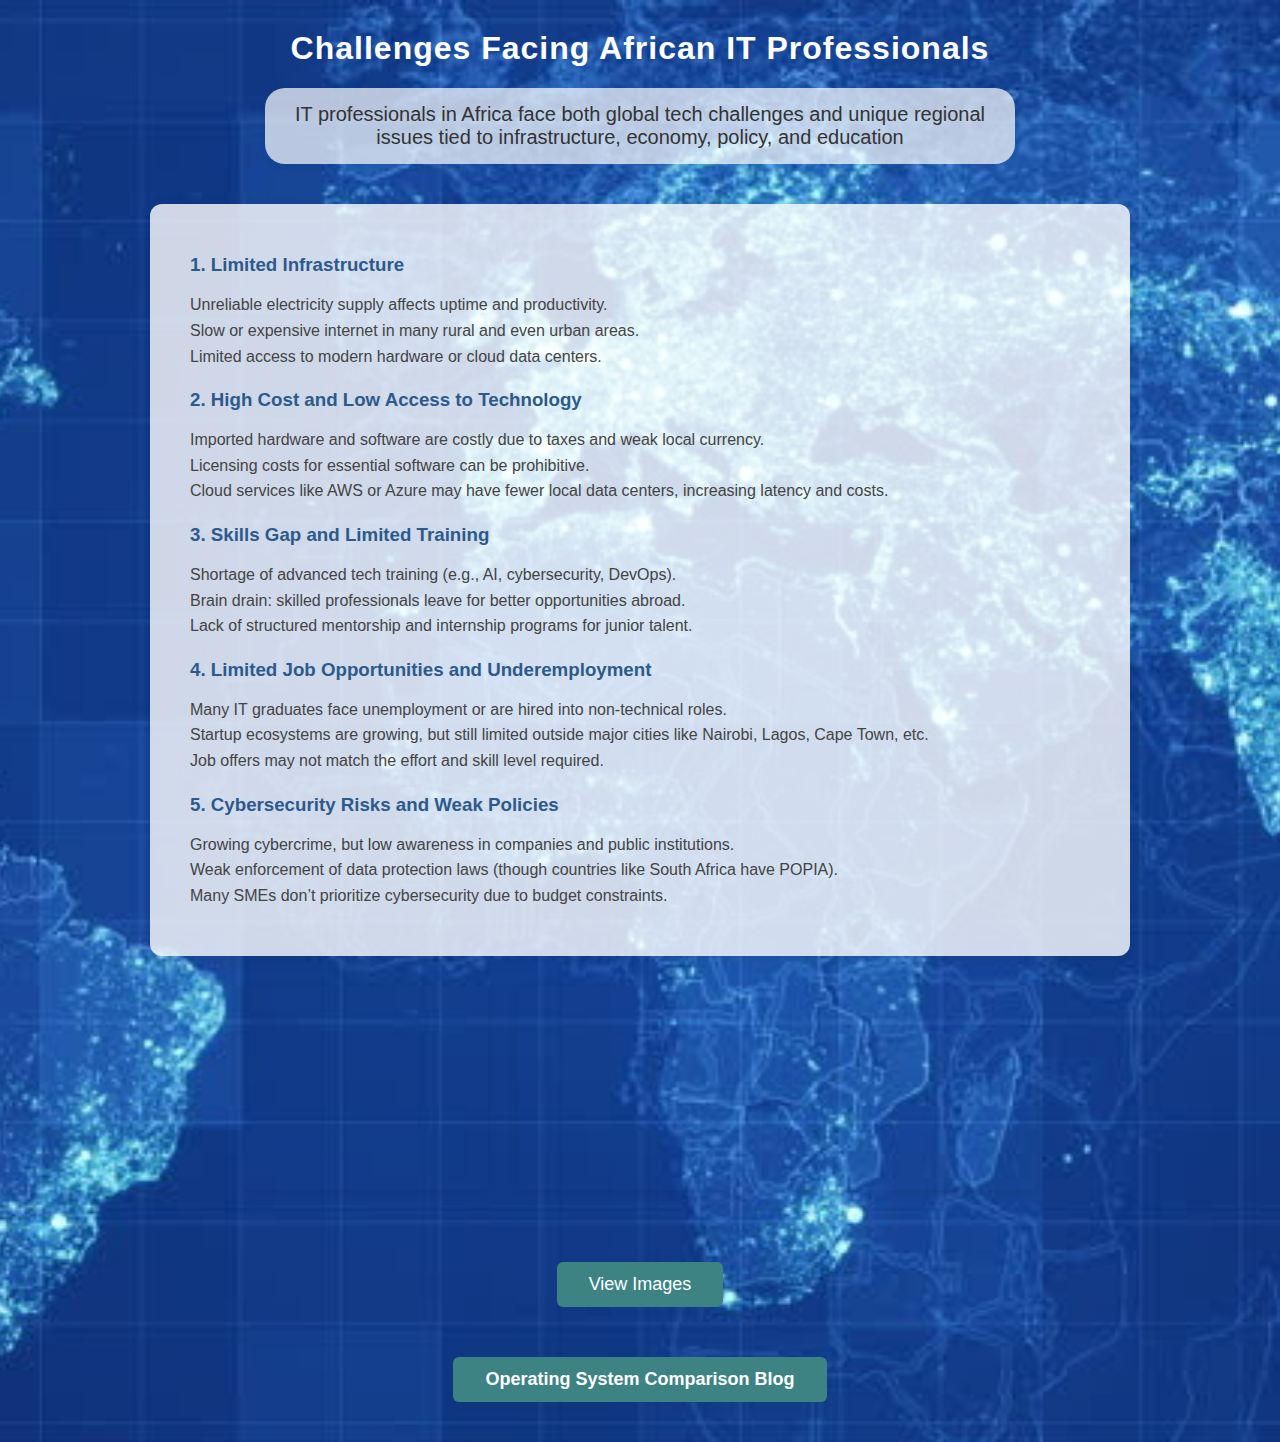
<file: index.html>
<!DOCTYPE html>
<html lang="en">
<head>
    <meta charset="UTF-8">
    <meta name="viewport" content="width=device-width, initial-scale=1.0">
    <link rel="stylesheet" href="style.css">
    <title>Document</title>
</head>
<body>
    <h1>Challenges Facing African IT Professionals</h1>
    <p id="description">
        IT professionals in Africa face both global tech challenges and unique regional issues tied to infrastructure, economy, policy, and education
    </p>
    <div id="cont">
        
        <h3 id ="h1">1. Limited Infrastructure</h3>
        <p id="p1">
            Unreliable electricity supply affects uptime and productivity.<br>
            Slow or expensive internet in many rural and even urban areas.<br>
            Limited access to modern hardware or cloud data centers.<br>
        </p>
        <h3 id="h2">2. High Cost and Low Access to Technology</h3>
        <p id="p2">
            Imported hardware and software are costly due to taxes and weak local currency.<br>
            Licensing costs for essential software can be prohibitive.<br>
            Cloud services like AWS or Azure may have fewer local data centers, increasing latency and costs.<br>
        </p>
        <h3 id="h3">3. Skills Gap and Limited Training</h3>
        <p id="p3">
            Shortage of advanced tech training (e.g., AI, cybersecurity, DevOps).<br>
            Brain drain: skilled professionals leave for better opportunities abroad.<br>
            Lack of structured mentorship and internship programs for junior talent.<br>
        </p>
        <h3 id="h4">4. Limited Job Opportunities and Underemployment</h3>
        <p id="p4">
            Many IT graduates face unemployment or are hired into non-technical roles.<br>
            Startup ecosystems are growing, but still limited outside major cities like Nairobi, Lagos, Cape Town, etc.<br>
            Job offers may not match the effort and skill level required.<br>
        </p>
        <h3 id="h5">5. Cybersecurity Risks and Weak Policies</h3>
        <p id="p5">
            Growing cybercrime, but low awareness in companies and public institutions.<br>
            Weak enforcement of data protection laws (though countries like South Africa have POPIA).<br>
            Many SMEs don’t prioritize cybersecurity due to budget constraints.<br>
        </p>
    </div>
    
    <div id="picDiv">
        <div id="picDiv1">
           
        </div>
        <div id="picDiv2">

        </div>
        <div id="picDiv3">

         </div>
    </div>


    <div id="cont1">
        <p id = "here"></p>
        <button>View Images</button>
    </div>
    <div class="blog_link">
        <button >
            <a href="osComparison.html" >
                Operating System Comparison Blog
            </a>
        </button>
    </div>
    <script src="script.js"></script>
</body>
</html>
</file>
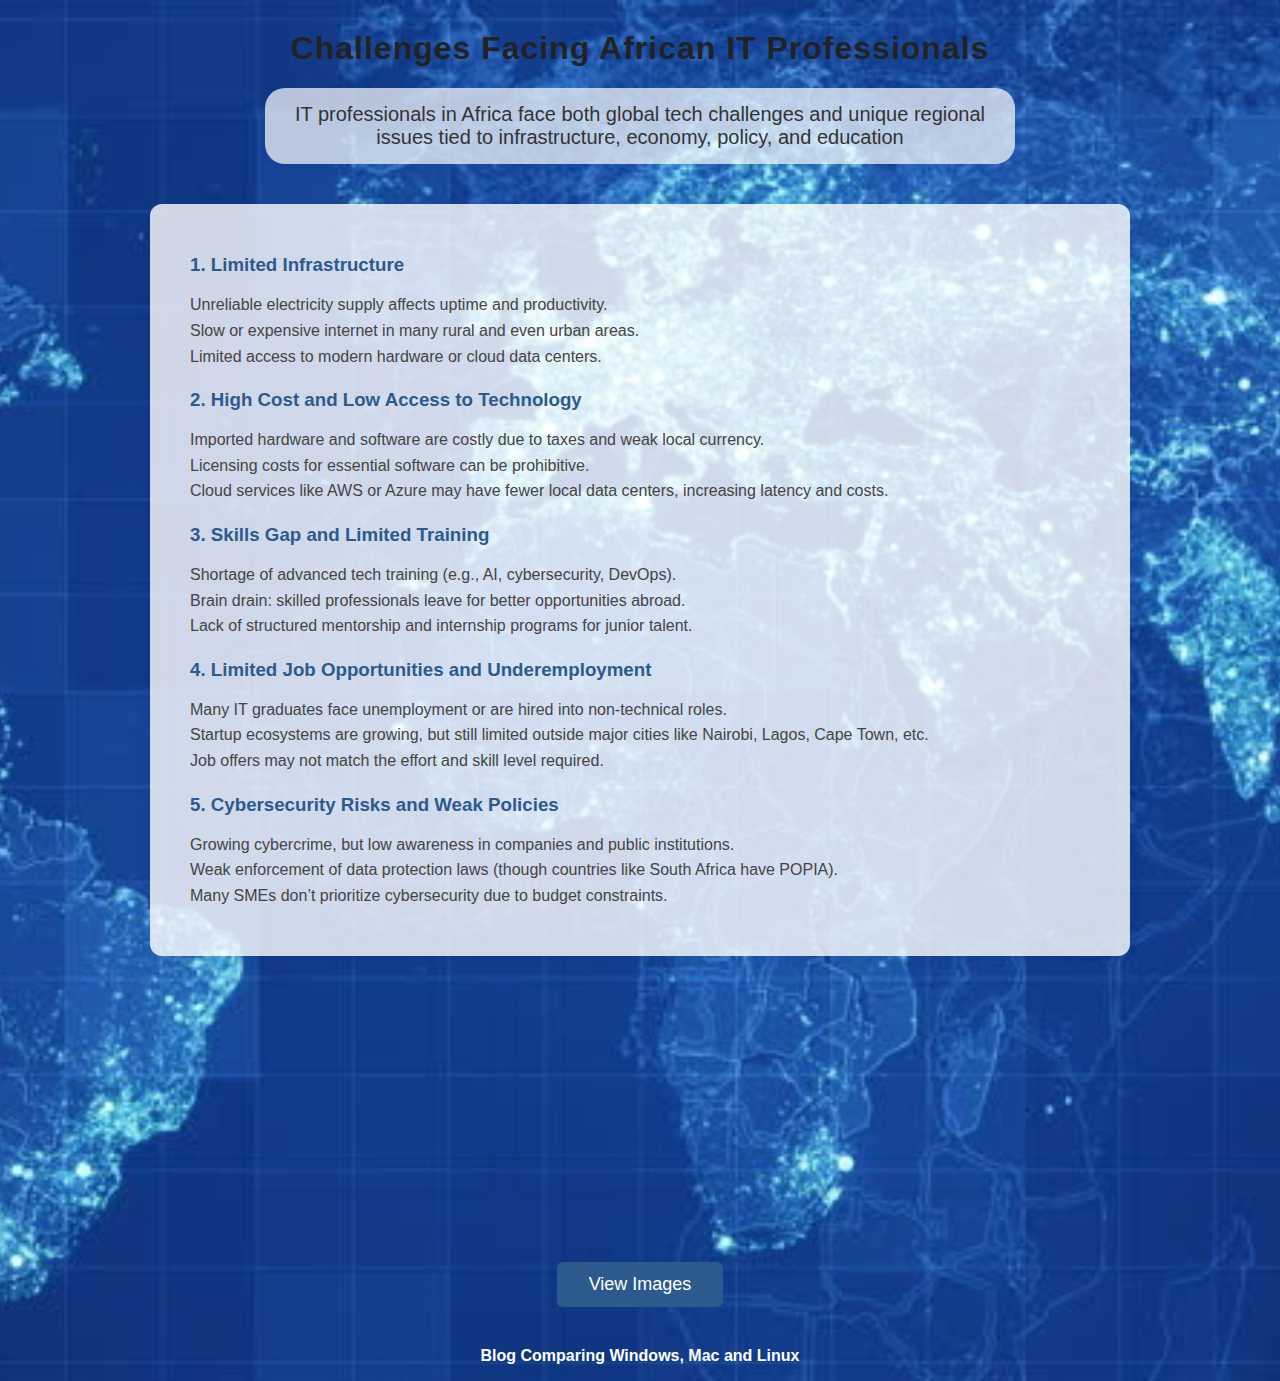
<file: project2/index.html>
<!DOCTYPE html>
<html lang="en">
<head>
    <meta charset="UTF-8">
    <meta name="viewport" content="width=device-width, initial-scale=1.0">
    <link rel="stylesheet" href="style.css">
    <title>Document</title>
</head>
<body>
    <h1>Challenges Facing African IT Professionals</h1>
    <p id="description">
        IT professionals in Africa face both global tech challenges and unique regional issues tied to infrastructure, economy, policy, and education
    </p>
    <div id="cont">
        
        <h3 id ="h1">1. Limited Infrastructure</h3>
        <p id="p1">
            Unreliable electricity supply affects uptime and productivity.<br>
            Slow or expensive internet in many rural and even urban areas.<br>
            Limited access to modern hardware or cloud data centers.<br>
        </p>
        <h3 id="h2">2. High Cost and Low Access to Technology</h3>
        <p id="p2">
            Imported hardware and software are costly due to taxes and weak local currency.<br>
            Licensing costs for essential software can be prohibitive.<br>
            Cloud services like AWS or Azure may have fewer local data centers, increasing latency and costs.<br>
        </p>
        <h3 id="h3">3. Skills Gap and Limited Training</h3>
        <p id="p3">
            Shortage of advanced tech training (e.g., AI, cybersecurity, DevOps).<br>
            Brain drain: skilled professionals leave for better opportunities abroad.<br>
            Lack of structured mentorship and internship programs for junior talent.<br>
        </p>
        <h3 id="h4">4. Limited Job Opportunities and Underemployment</h3>
        <p id="p4">
            Many IT graduates face unemployment or are hired into non-technical roles.<br>
            Startup ecosystems are growing, but still limited outside major cities like Nairobi, Lagos, Cape Town, etc.<br>
            Job offers may not match the effort and skill level required.<br>
        </p>
        <h3 id="h5">5. Cybersecurity Risks and Weak Policies</h3>
        <p id="p5">
            Growing cybercrime, but low awareness in companies and public institutions.<br>
            Weak enforcement of data protection laws (though countries like South Africa have POPIA).<br>
            Many SMEs don’t prioritize cybersecurity due to budget constraints.<br>
        </p>
    </div>
    
    <div id="picDiv">
        <div id="picDiv1">
           
        </div>
        <div id="picDiv2">

        </div>
        <div id="picDiv3">

         </div>
    </div>


    <div id="cont1">
        <p id = "here"></p>
        <button>View Images</button>
    </div>
    <p style="text-align:center; margin-top: 10px;">
        
        <a href="osComparison.html" style="text-decoration: none; color: white; font-weight: bold;">
            Blog Comparing Windows, Mac and Linux
        </a>
    </p>
    <script src="script.js"></script>
</body>
</html>
</file>
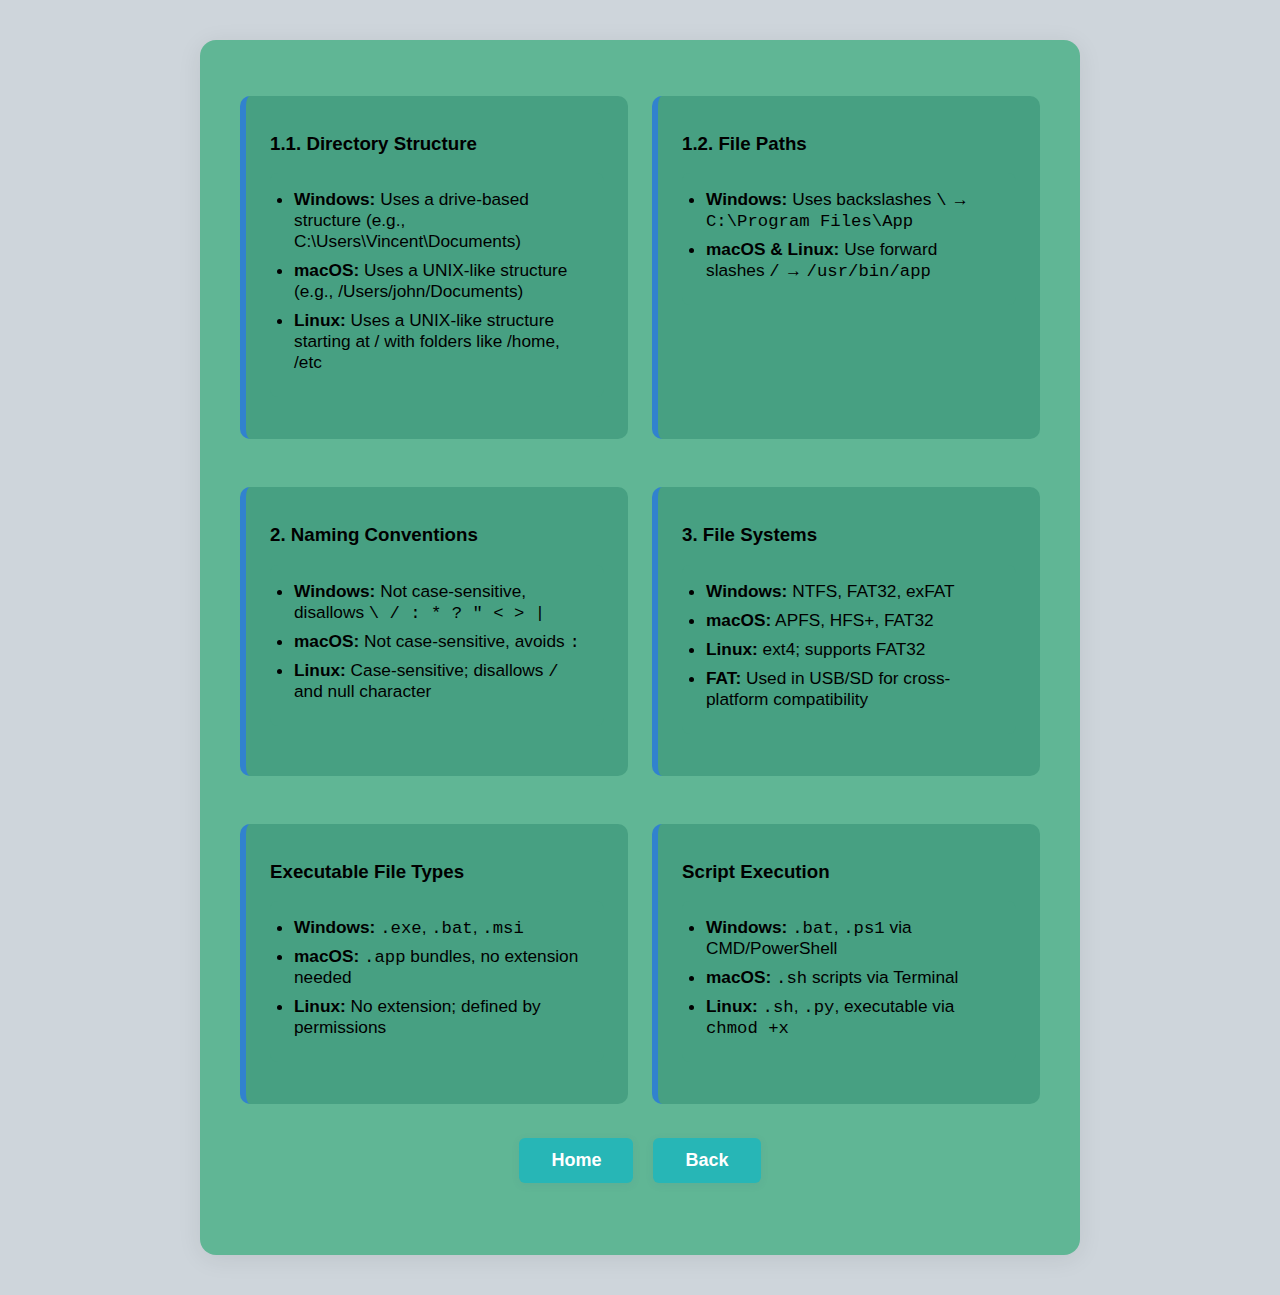
<file: detailedComparison.html>
<!DOCTYPE html>
<html lang="en">
<head>
    <meta charset="UTF-8">
    <meta name="viewport" content="width=device-width, initial-scale=1.0">
    <link rel="stylesheet" href="styles2.css">
    <title>Document</title>
</head>
<body>
    <div class="container">
    <div class="card-grid">

        <div class="card">
            <h3>1.1. Directory Structure</h3>
            <ul>
                <li><strong>Windows:</strong> Uses a drive-based structure (e.g., C:\Users\Vincent\Documents)</li>
                <li><strong>macOS:</strong> Uses a UNIX-like structure (e.g., /Users/john/Documents)</li>
                <li><strong>Linux:</strong> Uses a UNIX-like structure starting at / with folders like /home, /etc</li>
            </ul>
        </div>

        <div class="card">
            <h3>1.2. File Paths</h3>
            <ul>
                <li><strong>Windows:</strong> Uses backslashes <code>\</code> → <code>C:\Program Files\App</code></li>
                <li><strong>macOS & Linux:</strong> Use forward slashes <code>/</code> → <code>/usr/bin/app</code></li>
            </ul>
        </div>

        <div class="card">
            <h3>2. Naming Conventions</h3>
            <ul>
                <li><strong>Windows:</strong> Not case-sensitive, disallows <code>\ / : * ? " &lt; &gt; |</code></li>
                <li><strong>macOS:</strong> Not case-sensitive, avoids <code>:</code></li>
                <li><strong>Linux:</strong> Case-sensitive; disallows <code>/</code> and null character</li>
            </ul>
        </div>

        <div class="card">
            <h3>3. File Systems</h3>
            <ul>
                <li><strong>Windows:</strong> NTFS, FAT32, exFAT</li>
                <li><strong>macOS:</strong> APFS, HFS+, FAT32</li>
                <li><strong>Linux:</strong> ext4; supports FAT32</li>
                <li><strong>FAT:</strong> Used in USB/SD for cross-platform compatibility</li>
            </ul>
        </div>

        <div class="card">
            <h3>Executable File Types</h3>
            <ul>
                <li><strong>Windows:</strong> <code>.exe</code>, <code>.bat</code>, <code>.msi</code></li>
                <li><strong>macOS:</strong> <code>.app</code> bundles, no extension needed</li>
                <li><strong>Linux:</strong> No extension; defined by permissions</li>
            </ul>
        </div>

        <div class="card">
            <h3>Script Execution</h3>
            <ul>
                <li><strong>Windows:</strong> <code>.bat</code>, <code>.ps1</code> via CMD/PowerShell</li>
                <li><strong>macOS:</strong> <code>.sh</code> scripts via Terminal</li>
                <li><strong>Linux:</strong> <code>.sh</code>, <code>.py</code>, executable via <code>chmod +x</code></li>
            </ul>
        </div>

    </div>

    <div class="home_link">
        <button><a href="index.html">Home</a></button>
        <button><a href="osComparison.html">Back</a></button>
    </div>
</div>

</body>
</html>
</file>
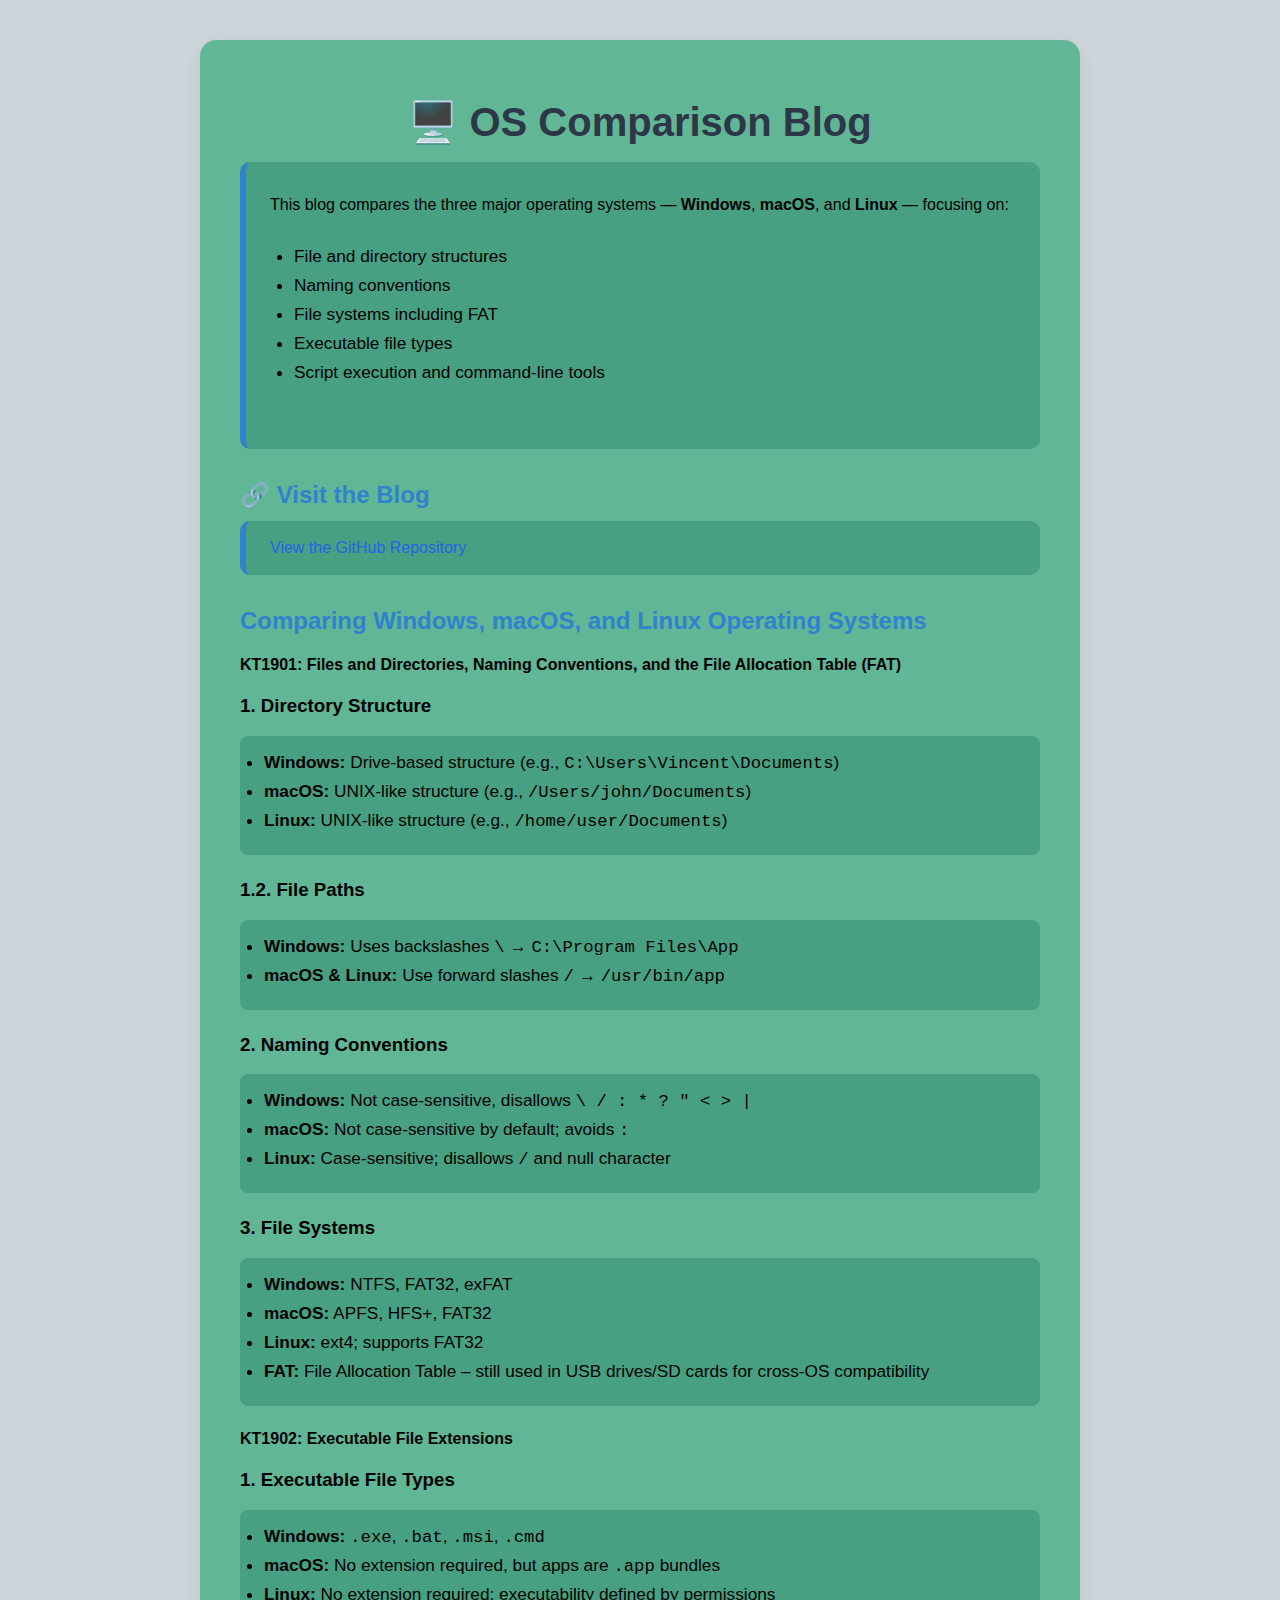
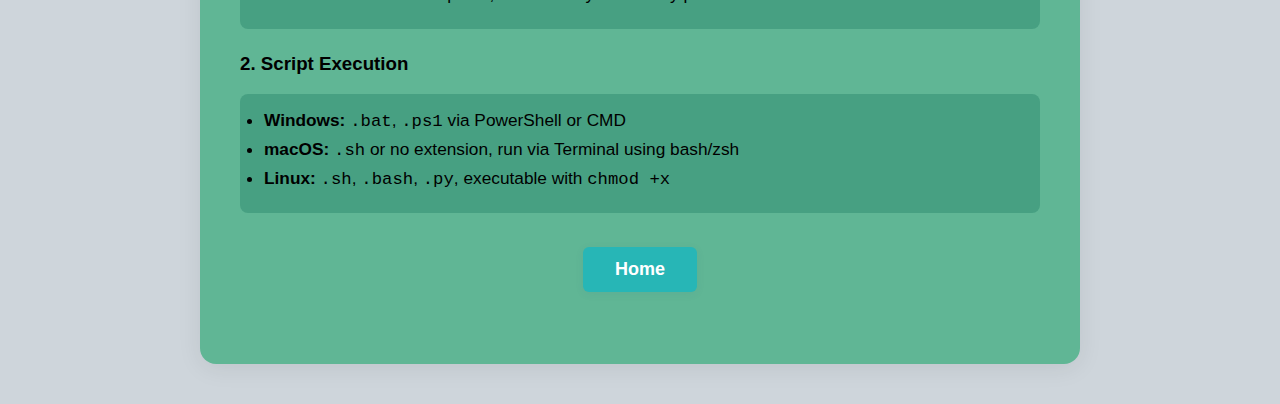
<file: osComparison.html>
<!DOCTYPE html>
<html lang="en">
<head>
    <meta charset="UTF-8">
    <meta name="viewport" content="width=device-width, initial-scale=1.0">
    <link rel="stylesheet" href="styles.css">
    <title>Document</title>
</head>
<body>
    <div class="container">
        <h1>🖥️ OS Comparison Blog</h1>
        <div class="card">
            <p>
                This blog compares the three major operating systems — <strong>Windows</strong>, <strong>macOS</strong>, and <strong>Linux</strong> — focusing on:
            </p>
            <ul>
                <li>File and directory structures</li>
                <li>Naming conventions</li>
                <li>File systems including FAT</li>
                <li>Executable file types</li>
                <li>Script execution and command-line tools</li>
            </ul>
        </div>

        <h2>🔗 Visit the Blog</h2>
        <div class="card">
            <a href="https://github.com/your-username/your-repo-name">View the GitHub Repository</a>
        </div>
        <div class="blog-card">
    <h2>Comparing Windows, macOS, and Linux Operating Systems</h2>
    <h4>KT1901: Files and Directories, Naming Conventions, and the File Allocation Table (FAT)</h4>
    
    <h3>1. Directory Structure</h3>
    <ul>
        <li><strong>Windows:</strong> Drive-based structure (e.g., <code>C:\Users\Vincent\Documents</code>)</li>
        <li><strong>macOS:</strong> UNIX-like structure (e.g., <code>/Users/john/Documents</code>)</li>
        <li><strong>Linux:</strong> UNIX-like structure (e.g., <code>/home/user/Documents</code>)</li>
    </ul>

    <h3>1.2. File Paths</h3>
    <ul>
        <li><strong>Windows:</strong> Uses backslashes <code>\</code> → <code>C:\Program Files\App</code></li>
        <li><strong>macOS & Linux:</strong> Use forward slashes <code>/</code> → <code>/usr/bin/app</code></li>
    </ul>

    <h3>2. Naming Conventions</h3>
    <ul>
        <li><strong>Windows:</strong> Not case-sensitive, disallows <code>\ / : * ? " &lt; &gt; |</code></li>
        <li><strong>macOS:</strong> Not case-sensitive by default; avoids <code>:</code></li>
        <li><strong>Linux:</strong> Case-sensitive; disallows <code>/</code> and null character</li>
    </ul>

    <h3>3. File Systems</h3>
    <ul>
        <li><strong>Windows:</strong> NTFS, FAT32, exFAT</li>
        <li><strong>macOS:</strong> APFS, HFS+, FAT32</li>
        <li><strong>Linux:</strong> ext4; supports FAT32</li>
        <li><strong>FAT:</strong> File Allocation Table – still used in USB drives/SD cards for cross-OS compatibility</li>
    </ul>

    <h4>KT1902: Executable File Extensions</h4>

    <h3>1. Executable File Types</h3>
    <ul>
        <li><strong>Windows:</strong> <code>.exe</code>, <code>.bat</code>, <code>.msi</code>, <code>.cmd</code></li>
        <li><strong>macOS:</strong> No extension required, but apps are <code>.app</code> bundles</li>
        <li><strong>Linux:</strong> No extension required; executability defined by permissions</li>
    </ul>

    <h3>2. Script Execution</h3>
    <ul>
        <li><strong>Windows:</strong> <code>.bat</code>, <code>.ps1</code> via PowerShell or CMD</li>
        <li><strong>macOS:</strong> <code>.sh</code> or no extension, run via Terminal using bash/zsh</li>
        <li><strong>Linux:</strong> <code>.sh</code>, <code>.bash</code>, <code>.py</code>, executable with <code>chmod +x</code></li>
    </ul>
    <div class="home_link">
        <button >
            <a href="index.html" >
                Home
            </a>
        </button>
    </div>
</body>
</html>
</file>
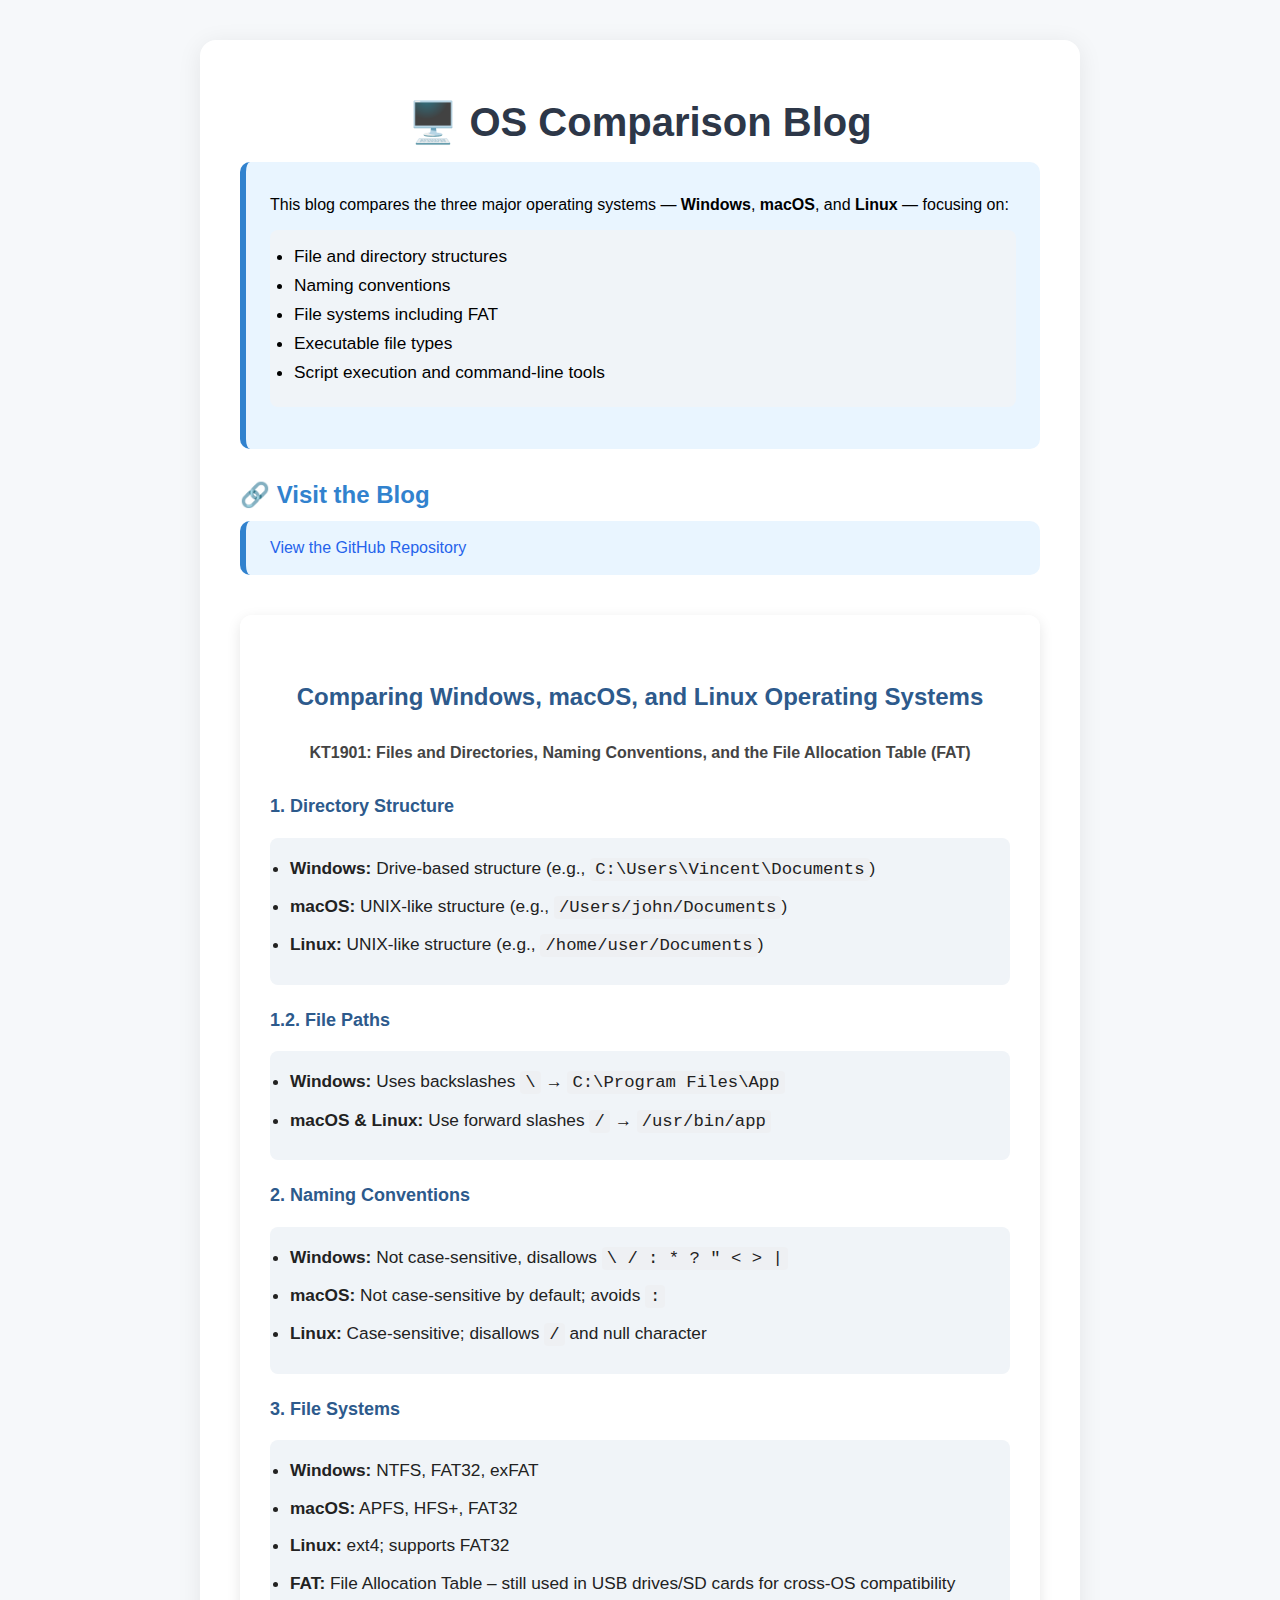
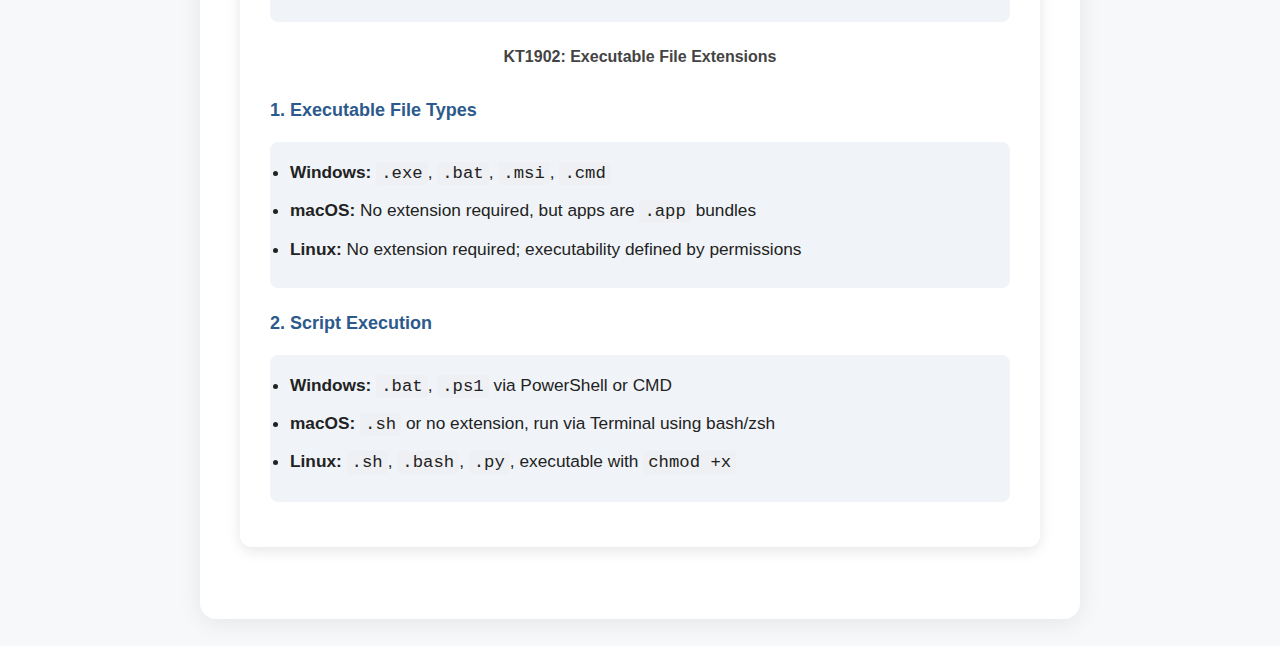
<file: project2/osComparison.html>
<!DOCTYPE html>
<html lang="en">
<head>
    <meta charset="UTF-8">
    <meta name="viewport" content="width=device-width, initial-scale=1.0">
    <link rel="stylesheet" href="styles.css">
    <title>Document</title>
</head>
<body>
    <div class="container">
        <h1>🖥️ OS Comparison Blog</h1>
        <div class="card">
            <p>
                This blog compares the three major operating systems — <strong>Windows</strong>, <strong>macOS</strong>, and <strong>Linux</strong> — focusing on:
            </p>
            <ul>
                <li>File and directory structures</li>
                <li>Naming conventions</li>
                <li>File systems including FAT</li>
                <li>Executable file types</li>
                <li>Script execution and command-line tools</li>
            </ul>
        </div>

        <h2>🔗 Visit the Blog</h2>
        <div class="card">
            <a href="https://github.com/your-username/your-repo-name">View the GitHub Repository</a>
        </div>
        <div class="blog-card">
    <h2>Comparing Windows, macOS, and Linux Operating Systems</h2>
    <h4>KT1901: Files and Directories, Naming Conventions, and the File Allocation Table (FAT)</h4>
    
    <h3>1. Directory Structure</h3>
    <ul>
        <li><strong>Windows:</strong> Drive-based structure (e.g., <code>C:\Users\Vincent\Documents</code>)</li>
        <li><strong>macOS:</strong> UNIX-like structure (e.g., <code>/Users/john/Documents</code>)</li>
        <li><strong>Linux:</strong> UNIX-like structure (e.g., <code>/home/user/Documents</code>)</li>
    </ul>

    <h3>1.2. File Paths</h3>
    <ul>
        <li><strong>Windows:</strong> Uses backslashes <code>\</code> → <code>C:\Program Files\App</code></li>
        <li><strong>macOS & Linux:</strong> Use forward slashes <code>/</code> → <code>/usr/bin/app</code></li>
    </ul>

    <h3>2. Naming Conventions</h3>
    <ul>
        <li><strong>Windows:</strong> Not case-sensitive, disallows <code>\ / : * ? " &lt; &gt; |</code></li>
        <li><strong>macOS:</strong> Not case-sensitive by default; avoids <code>:</code></li>
        <li><strong>Linux:</strong> Case-sensitive; disallows <code>/</code> and null character</li>
    </ul>

    <h3>3. File Systems</h3>
    <ul>
        <li><strong>Windows:</strong> NTFS, FAT32, exFAT</li>
        <li><strong>macOS:</strong> APFS, HFS+, FAT32</li>
        <li><strong>Linux:</strong> ext4; supports FAT32</li>
        <li><strong>FAT:</strong> File Allocation Table – still used in USB drives/SD cards for cross-OS compatibility</li>
    </ul>

    <h4>KT1902: Executable File Extensions</h4>

    <h3>1. Executable File Types</h3>
    <ul>
        <li><strong>Windows:</strong> <code>.exe</code>, <code>.bat</code>, <code>.msi</code>, <code>.cmd</code></li>
        <li><strong>macOS:</strong> No extension required, but apps are <code>.app</code> bundles</li>
        <li><strong>Linux:</strong> No extension required; executability defined by permissions</li>
    </ul>

    <h3>2. Script Execution</h3>
    <ul>
        <li><strong>Windows:</strong> <code>.bat</code>, <code>.ps1</code> via PowerShell or CMD</li>
        <li><strong>macOS:</strong> <code>.sh</code> or no extension, run via Terminal using bash/zsh</li>
        <li><strong>Linux:</strong> <code>.sh</code>, <code>.bash</code>, <code>.py</code>, executable with <code>chmod +x</code></li>
    </ul>
</div>

    </div>
</body>
</html>
</file>
<file: style.css>
img {
    display: block;
    margin: 0 auto 16px auto;
    border-radius: 12px;
    box-shadow: 0 2px 12px rgba(0,0,0,0.07);
    max-width: 100%;
    height: auto;
}

.media-responsive {
    width: 100%;
    max-width: 800px;
    margin: 0 auto 24px auto;
    display: flex;
    flex-direction: column;
    align-items: center;
}

@media (max-width: 600px) {
    .container {
        padding: 16px 4vw;
    }
    h1 {
        font-size: 1.6rem;
    }
    img, .media-responsive img, .media-responsive video {
        max-width: 100%;
        height: auto;
    }
}
body {
    background-color: #f4f4f4;
    background-image: url('/media/backg.jpeg');
    background-size: cover; 
    background-repeat: no-repeat;
    background-position: center; 
    min-height: 100vh;
    margin: 0;
    font-family:  Arial, sans-serif;
}

h1 {
    color: white;
    text-align: center; 
    margin-top: 30px;
    letter-spacing: 1px;
}

#description {
    font-size: 20px;
    color: #333;
    text-align: center;
    margin: 20px auto 40px auto;
    max-width: 700px;
    background: rgba(255,255,255,0.7);
    padding: 15px 25px;
    border-radius: 20px;
    box-shadow: 0 2px 8px rgba(0,0,0,0.04);
}

#cont {
    max-width: 900px;
    margin: 0 auto 30px auto;
    background: rgba(255,255,255,0.8);
    border-radius: 12px;
    padding: 30px 40px;
    box-shadow: 0 4px 16px rgba(0,0,0,0.08);
}

#cont h3 {
    color: #2d5a8c;
    margin-top: 20px;
    margin-bottom: 8px;
}

#cont p {
    color: #444;
    margin-bottom: 18px;
    line-height: 1.6;
}

#picDiv {
    display: flex;
    gap: 30px;
    justify-content: center;
    align-items: flex-start;
    margin-bottom: 30px;
}

#picDiv1, #picDiv2, #picDiv3 {
 
    border-radius: 5px;
    box-shadow: 0 2px 12px rgba(0,0,0,0.07);
    padding: 12px;
    min-width: 220px;
    min-height: 180px;
    display: flex;
    align-items: center;
    justify-content: center;
    font-style: italic;
    color: white;
}

#picDiv1 img, #picDiv2 img, #picDiv3 img {
    max-width: 100%;
    max-height: 500px;
    border-radius: 8px;
    box-shadow: 0 1px 6px rgba(0,0,0,0.08);
}

#cont1 {
    display: flex;
    flex-direction: column;
    align-items: center;
    margin-bottom: 40px;
}

#cont1 button {
    background: #3d8383;
    color: #fff;
    border: none;
    border-radius: 6px;
    padding: 12px 32px;
    font-size: 18px;
    cursor: pointer;
    margin-top: 10px;
    box-shadow: 0 2px 8px rgba(45,90,140,0.08);

}
#cont1 button:hover {
    background: #27b6b6;
    transform: translateY(-2px) scale(1.03);
}
.blog_link {
    display: flex;
    flex-direction: column;
    align-items: center;
    margin-bottom: 40px;
}
.blog_link button {
    background: #3d8383;
    color: #fff;
    border: none;
    border-radius: 6px;
    padding: 12px 32px;
    font-size: 18px;
    cursor: pointer;
    margin-top: 10px;
    box-shadow: 0 2px 8px rgba(45,90,140,0.08);

}

.blog_link button a {
    text-decoration: none;
    color: white;
    font-weight: bold;
    
}
.blog_link button:hover {
    background: #27b6b6;
    transform: translateY(-2px) scale(1.03);
}
</file>
<file: project2/style.css>
body {
    background-color: #f4f4f4;
    background-image: url('/media/backg.jpeg');
    background-size: cover; 
    background-repeat: no-repeat;
    background-position: center; 
    min-height: 100vh;
    margin: 0;
    font-family:  Arial, sans-serif;
}

h1 {
    color: #222;
    text-align: center; 
    margin-top: 30px;
    letter-spacing: 1px;
}

#description {
    font-size: 20px;
    color: #333;
    text-align: center;
    margin: 20px auto 40px auto;
    max-width: 700px;
    background: rgba(255,255,255,0.7);
    padding: 15px 25px;
    border-radius: 20px;
    box-shadow: 0 2px 8px rgba(0,0,0,0.04);
}

#cont {
    max-width: 900px;
    margin: 0 auto 30px auto;
    background: rgba(255,255,255,0.8);
    border-radius: 12px;
    padding: 30px 40px;
    box-shadow: 0 4px 16px rgba(0,0,0,0.08);
}

#cont h3 {
    color: #2d5a8c;
    margin-top: 20px;
    margin-bottom: 8px;
}

#cont p {
    color: #444;
    margin-bottom: 18px;
    line-height: 1.6;
}

#picDiv {
    display: flex;
    gap: 30px;
    justify-content: center;
    align-items: flex-start;
    margin-bottom: 30px;
}

#picDiv1, #picDiv2, #picDiv3 {
 
    border-radius: 5px;
    box-shadow: 0 2px 12px rgba(0,0,0,0.07);
    padding: 12px;
    min-width: 220px;
    min-height: 180px;
    display: flex;
    align-items: center;
    justify-content: center;
    font-style: italic;
    color: white;
}

#picDiv1 img, #picDiv2 img, #picDiv3 img {
    max-width: 100%;
    max-height: 500px;
    border-radius: 8px;
    box-shadow: 0 1px 6px rgba(0,0,0,0.08);
}

#cont1 {
    display: flex;
    flex-direction: column;
    align-items: center;
    margin-bottom: 40px;
}

#cont1 button {
    background: #2d5a8c;
    color: #fff;
    border: none;
    border-radius: 6px;
    padding: 12px 32px;
    font-size: 18px;
    cursor: pointer;
    margin-top: 10px;
    box-shadow: 0 2px 8px rgba(45,90,140,0.08);

}

#cont1 button:hover {
    background: #18406a;
    transform: translateY(-2px) scale(1.03);
}
</file>
<file: styles2.css>
img {
    display: block;
    margin: 0 auto 16px auto;
    border-radius: 12px;
    box-shadow: 0 2px 12px rgba(0,0,0,0.07);
    max-width: 100%;
    height: auto;
}

.media-responsive {
    width: 100%;
    max-width: 800px;
    margin: 0 auto 24px auto;
    display: flex;
    flex-direction: column;
    align-items: center;
}

@media (max-width: 600px) {
    .container {
        padding: 16px 4vw;
    }
    h1 {
        font-size: 1.6rem;
    }
    img, .media-responsive img, .media-responsive video {
        max-width: 100%;
        height: auto;
    }
}
body {
    font-family: 'Segoe UI', Arial, sans-serif;
    background: #ced5db;
    margin: 0;
    padding: 0;
}
.container {
    max-width: 800px;
    margin: 40px auto;
    background: #35aa79b7;
    border-radius: 16px;
    box-shadow: 0 4px 24px rgba(0,0,0,0.08);
    padding: 32px 40px;
}

h1 {
    text-align: center;
    font-size: 2.5rem;
    margin-bottom: 16px;
    color: #2d3748;
}
h2 {
    color: #3182ce;
    margin-top: 32px;
    margin-bottom: 12px;
}
ul {
    background: #47a082;
    border-radius: 8px;
    padding: 16px 24px;
    margin-bottom: 24px;
}
li {
    margin-bottom: 8px;
    font-size: 1.08rem;
}
img {
    display: block;
    margin: 0 auto 16px auto;
    border-radius: 12px;
    box-shadow: 0 2px 12px rgba(0,0,0,0.07);
}
a {
    color: #2563eb;
    text-decoration: none;
    font-weight: 500;
    transition: color 0.2s;
}
a:hover {
    color: #1e40af;
    text-decoration: underline;
}
.card {
    background: #47a082;
    border-left: 6px solid #3182ce;
    padding: 18px 24px;
    border-radius: 10px;
    margin-bottom: 24px;
}


.home_link {
    display: flex;
    flex-direction: row;
    gap: 20px;
    text-align: center;
    justify-content: center;
    margin-bottom: 40px;
}
.home_link button {
    background: #27b6b6;
    color: #fff;
    border: none;
    border-radius: 6px;
    padding: 12px 32px;
    font-size: 18px;
    cursor: pointer;
    margin-top: 10px;
    box-shadow: 0 2px 8px rgba(45,90,140,0.08);

}

.home_link button a {
    text-decoration: none;
    color: white;
    font-weight: bold;
    
}
.home_link button:hover {
    background: #18406a;
    transform: translateY(-2px) scale(1.03);
}
.card-grid {
    display: grid;
    grid-template-columns: repeat(auto-fit, minmax(280px, 1fr));
    gap: 24px;
    margin-top: 24px;
}
</file>
<file: styles.css>
body {
            font-family: 'Segoe UI', Arial, sans-serif;
            background: #ced5db;
            margin: 0;
            padding: 0;
}
.container {
    max-width: 800px;
    margin: 40px auto;
    background: #35aa79b7;
    border-radius: 16px;
    box-shadow: 0 4px 24px rgba(0,0,0,0.08);
    padding: 32px 40px;
}
h1 {
    text-align: center;
    font-size: 2.5rem;
    margin-bottom: 16px;
    color: #2d3748;
}
h2 {
    color: #3182ce;
    margin-top: 32px;
    margin-bottom: 12px;
}
ul {
    background: #47a082;
    border-radius: 8px;
    padding: 16px 24px;
    margin-bottom: 24px;
}
li {
    margin-bottom: 8px;
    font-size: 1.08rem;
}
img {
    display: block;
    margin: 0 auto 16px auto;
    border-radius: 12px;
    box-shadow: 0 2px 12px rgba(0,0,0,0.07);
    max-width: 100%;
    height: auto;
}


.media-responsive {
    width: 100%;
    max-width: 800px;
    margin: 0 auto 24px auto;
    display: flex;
    flex-direction: column;
    align-items: center;
}

@media (max-width: 600px) {
    .container {
        padding: 16px 4vw;
    }
    h1 {
        font-size: 1.6rem;
    }
    img, .media-responsive img, .media-responsive video {
        max-width: 100%;
        height: auto;
    }
}
a {
    color: #2563eb;
    text-decoration: none;
    font-weight: 500;
    transition: color 0.2s;
}
a:hover {
    color: #1e40af;
    text-decoration: underline;
}
.card {
    background: #47a082;
    border-left: 6px solid #3182ce;
    padding: 18px 24px;
    border-radius: 10px;
    margin-bottom: 24px;
}
.home_link {
    display: flex;
    flex-direction: row;
    gap: 20px;
    text-align: center;
    justify-content: center;
    margin-bottom: 40px;
}
.home_link button {
    background: #27b6b6;
    color: #fff;
    border: none;
    border-radius: 6px;
    padding: 12px 32px;
    font-size: 18px;
    cursor: pointer;
    margin-top: 10px;
    box-shadow: 0 2px 8px rgba(45,90,140,0.08);

}

.home_link button a {
    text-decoration: none;
    color: white;
    font-weight: bold;
    
}
.home_link button:hover {
    background: #18406a;
    transform: translateY(-2px) scale(1.03);
}
</file>
<file: project2/styles.css>
body {
            font-family: 'Segoe UI', Arial, sans-serif;
            background: #f6f8fa;
            margin: 0;
            padding: 0;
        }
        .container {
            max-width: 800px;
            margin: 40px auto;
            background: #fff;
            border-radius: 16px;
            box-shadow: 0 4px 24px rgba(0,0,0,0.08);
            padding: 32px 40px;
        }
        h1 {
            text-align: center;
            font-size: 2.5rem;
            margin-bottom: 16px;
            color: #2d3748;
        }
        h2 {
            color: #3182ce;
            margin-top: 32px;
            margin-bottom: 12px;
        }
        ul {
            background: #f0f4f8;
            border-radius: 8px;
            padding: 16px 24px;
            margin-bottom: 24px;
        }
        li {
            margin-bottom: 8px;
            font-size: 1.08rem;
        }
        img {
            display: block;
            margin: 0 auto 16px auto;
            border-radius: 12px;
            box-shadow: 0 2px 12px rgba(0,0,0,0.07);
        }
        a {
            color: #2563eb;
            text-decoration: none;
            font-weight: 500;
            transition: color 0.2s;
        }
        a:hover {
            color: #1e40af;
            text-decoration: underline;
        }
        .card {
            background: #e9f5ff;
            border-left: 6px solid #3182ce;
            padding: 18px 24px;
            border-radius: 10px;
            margin-bottom: 24px;
        }
        .blog-card {
    background: #ffffffef;
    max-width: 900px;
    margin: 40px auto;
    padding: 30px;
    border-radius: 12px;
    box-shadow: 0 4px 14px rgba(0,0,0,0.1);
    font-family: 'Segoe UI', Arial, sans-serif;
    color: #222;
    line-height: 1.7;
}

.blog-card h2 {
    color: #2d5a8c;
    margin-bottom: 10px;
    text-align: center;
}

.blog-card h4 {
    color: #444;
    font-size: 16px;
    margin-bottom: 25px;
    text-align: center;
}

.blog-card h3 {
    color: #2d5a8c;
    margin-top: 20px;
    margin-bottom: 8px;
    font-size: 18px;
}

.blog-card ul {
    padding-left: 20px;
    margin-bottom: 15px;
}

.blog-card li {
    margin-bottom: 8px;
}

.blog-card code {
    background-color: #eef0f3;
    padding: 2px 5px;
    border-radius: 4px;
    font-family: monospace;
}
</file>
